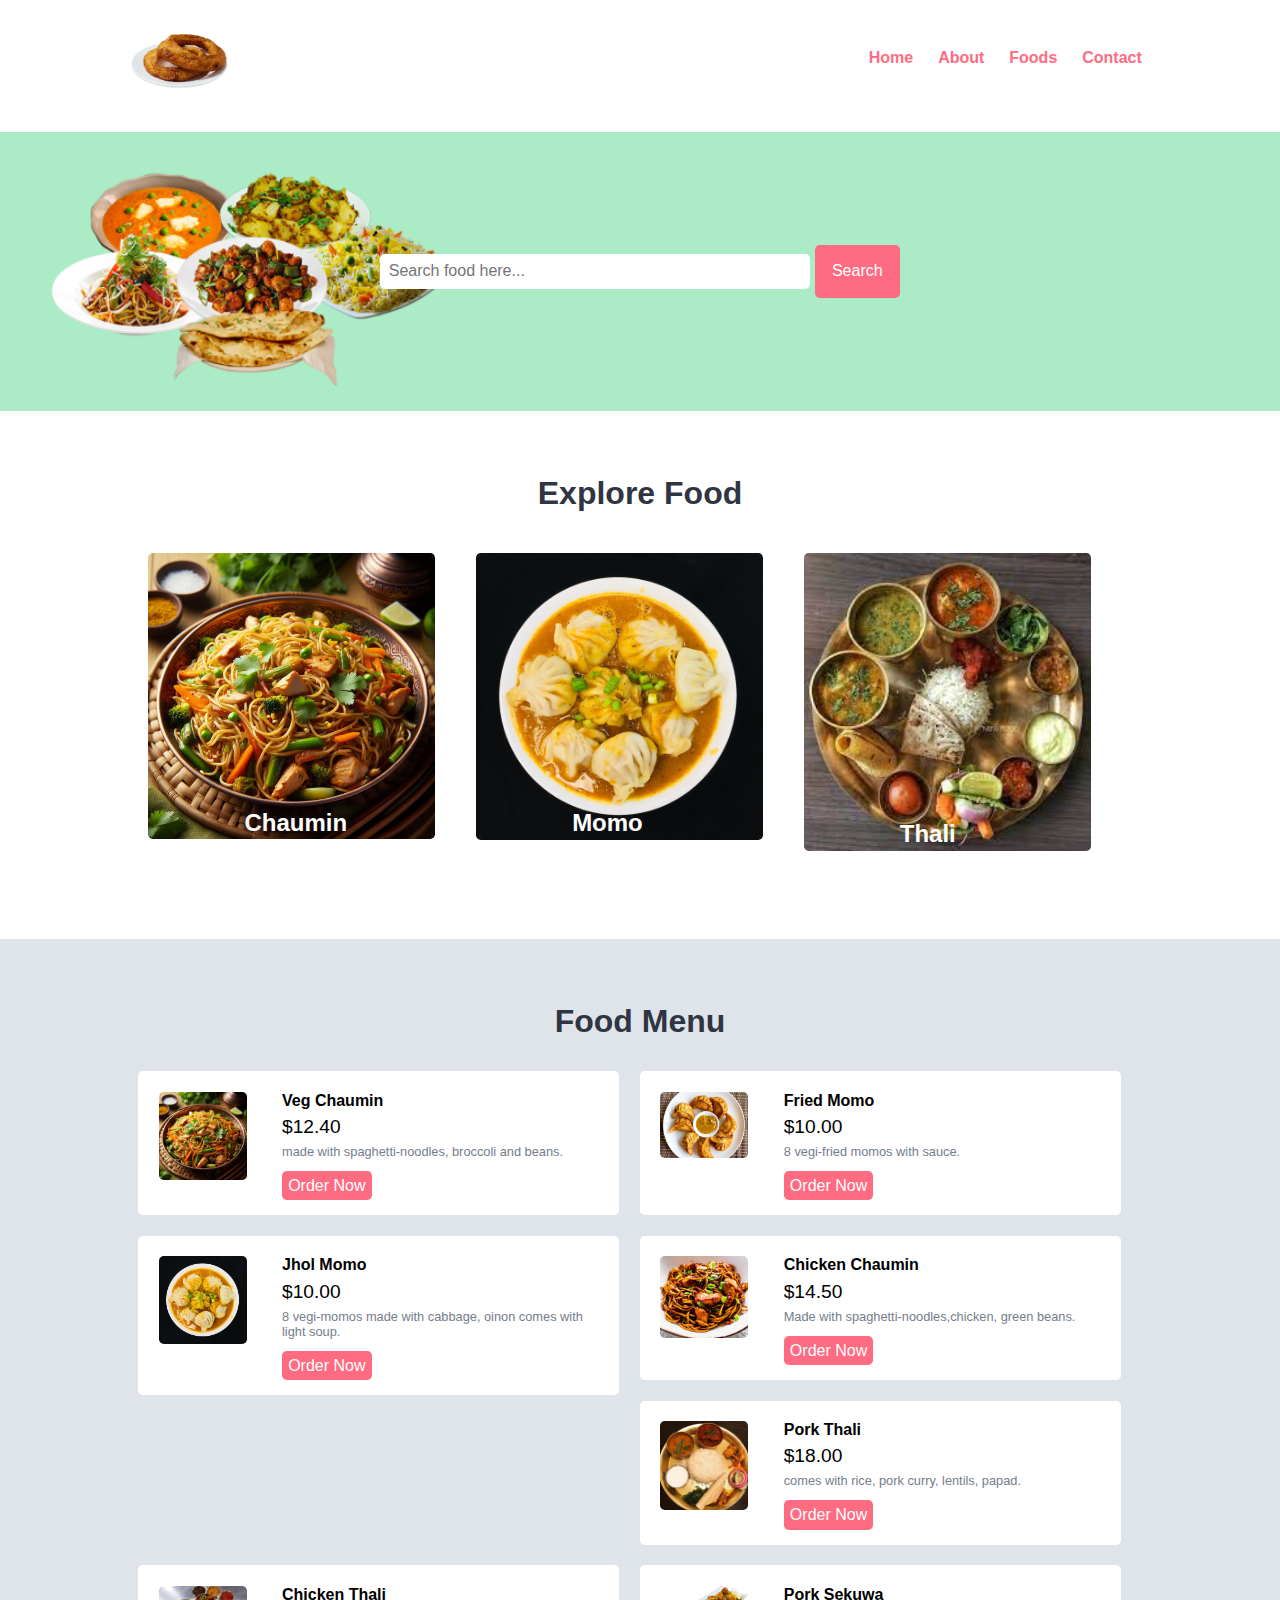
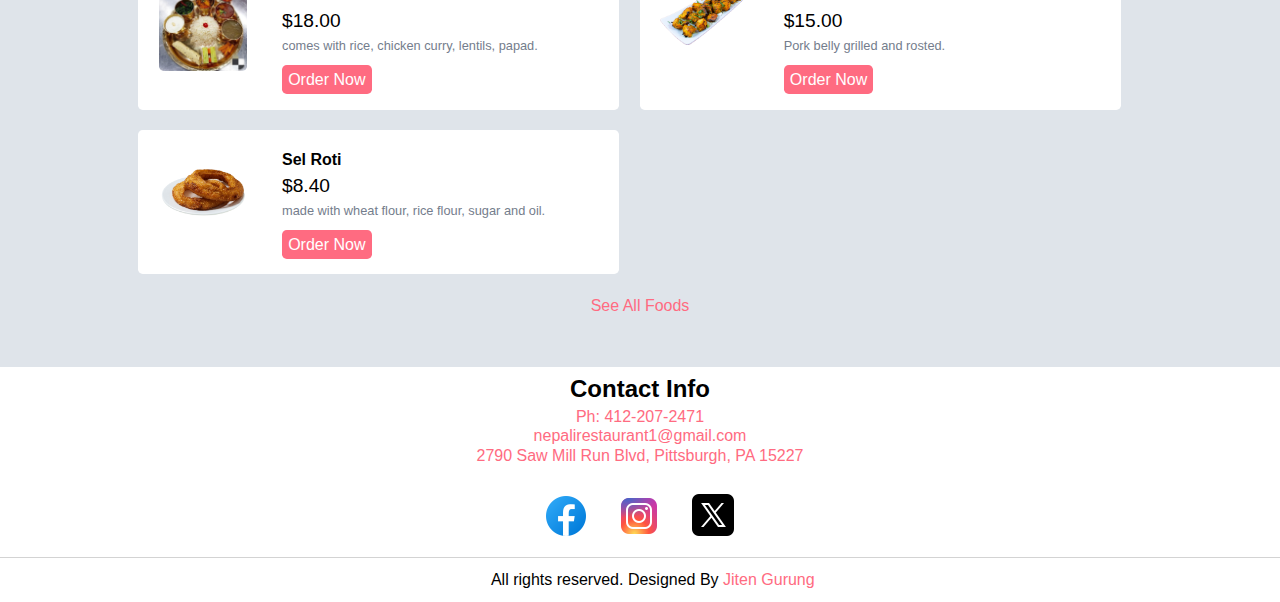
<file: Frontend/index.html>
<!DOCTYPE html>
<html lang="en">
<head>
    <meta charset="UTF-8">
    <!-- Important to make website responsive -->
    <meta name="viewport" content="width=device-width, initial-scale=1.0">
    <title>Restaurant Website</title>
    <!-- link our styles.css file here -->
     <link rel="stylesheet" href="style.css">
</head>
<body>
    <!-- Navbar Section Starts Here -->
    <section class="navbar">
        <div class="container">
            <div class="logo">
                <img src="images/sell-roti.png" alt="restaurant logo" class = "img-responsive">
            </div>
            <div class="menu text-right" >
                <ul>
                    <li>
                        <a href="#">Home</a>
                    </li>
                    <li>
                        <a href="#">About</a>
                    </li>
                    <li>
                        <a href="#food-menu">Foods</a>
                    </li>
                    <li>
                        <a href="#contact-box">Contact</a>
                    </li>
                </ul>
            </div>
            
            <div class="clearfix"></div>
        </div>    
    </section>
    <!-- Navbar Section Ends Here -->

    <!-- food-search Section Starts Here -->
    <section class="food-search text-center">
        <div class="container">
            <form action="">
                <input type="search" name="search" placeholder="Search food here...">
                <input type="submit" name="submit" value="Search" class = "btn btn-primary">
            </form>
        </div>    
    </section>
    <!-- food-search Section Ends Here -->

    <!-- Categories Section Starts Here -->
    <section class="categories">
        <div class="container">
            <h2 class="text-center">Explore Food</h2>

            <a href="#">
            <div class="box-3 float-container">
                <img src="images/chaumin.png" alt="Chaumin" class = "img-responsive img-curve">
                <h3 class="float-text text-white">Chaumin</h3>
            </div>
            </a>

            <a href="#">
            <div class="box-3 float-container">
                <img src="images/jhol-momo.jpg" alt="Momo" class = "img-responsive img-curve">
                <h3 class="float-text text-white">Momo</h3>
            </div>
            </a>

            <a href="#">
            <div class="box-3 float-container">
                <img src="images/thali1.jpeg" alt="Thali" class = "img-responsive img-curve">
                <h3 class="float-text text-white">Thali</h3>
            </div>
            </a>

            <div class="clearfix"></div>
        </div>    
    </section>
    <!-- Categories Section Ends Here -->

    <!-- Food Menu Section Starts Here -->
    <section class="food-menu" id="food-menu">
        <div class="container">
            <h2 class="text-center">Food Menu</h2>

            <!-- FOOD 1 -->
            <div class="food-menu-box">
                <div class="food-menu-img">
                    <img src="images/chaumin.png" alt="Chicken Chaumin" class="img-responsive img-curve">
                </div>
                <div class="food-menu-desc">
                    <h4>Veg Chaumin</h4>
                    <p class="food-price">$12.40</p>
                    <p class="food-detail">
                        made with spaghetti-noodles, broccoli and beans.
                    </p> <br>
                    <a href="#" class="btn btn-primary">Order Now</a>
                </div> 
                <div class="clearfix"></div>
            </div> 

            <!-- FOOD 2 -->
            <div class="food-menu-box">
                <div class="food-menu-img">
                    <img src="images/fried-momo.webp" alt="Fried Momo" class="img-responsive img-curve">
                </div>
                <div class="food-menu-desc">
                    <h4>Fried Momo</h4>
                    <p class="food-price">$10.00</p>
                    <p class="food-detail">
                        8 vegi-fried momos with sauce.
                    </p> <br>
                    <a href="#" class="btn btn-primary">Order Now</a>
                </div>
                <div class="clearfix"></div>
            </div>

            <!-- FOOD 3 -->
            <div class="food-menu-box">
                <div class="food-menu-img">
                    <img src="images/jhol-momo.jpg" alt="Jhol Momo" class="img-responsive img-curve">
                </div>
                <div class="food-menu-desc">
                    <h4>Jhol Momo</h4>
                    <p class="food-price">$10.00</p>
                    <p class="food-detail">
                        8 vegi-momos made with cabbage, oinon comes with light soup.
                    </p> <br>
                    <a href="#" class="btn btn-primary">Order Now</a>
                </div>
                <div class="clearfix"></div>
            </div>

            <!-- FOOD 4 -->
            <div class="food-menu-box">
                <div class="food-menu-img">
                    <img src="images/chicken-chaumin.jpg" alt="Chicken Chaumin" class="img-responsive img-curve">
                </div>
                <div class="food-menu-desc">
                    <h4>Chicken Chaumin</h4>
                    <p class="food-price">$14.50</p>
                    <p class="food-detail">
                        Made with spaghetti-noodles,chicken, green beans.
                    </p> <br>
                    <a href="#" class="btn btn-primary">Order Now</a>
                </div>
                <div class="clearfix"></div>
            </div>

            <!-- FOOD 5 -->
            <div class="food-menu-box">
                <div class="food-menu-img">
                    <img src="images/thali2.jpg" alt="Pork Thali" class="img-responsive img-curve">
                </div>
                <div class="food-menu-desc">
                    <h4>Pork Thali</h4>
                    <p class="food-price">$18.00</p>
                    <p class="food-detail">
                        comes with rice, pork curry, lentils, papad.
                    </p> <br>
                    <a href="#" class="btn btn-primary">Order Now</a>
                </div>
                <div class="clearfix"></div>
            </div> 

            <!-- FOOD 6 -->
            <div class="food-menu-box">
                <div class="food-menu-img">
                    <img src="images/thali6.jpg" alt="Chicken Thali" class="img-responsive img-curve">
                </div>
                <div class="food-menu-desc">
                    <h4>Chicken Thali</h4>
                    <p class="food-price">$18.00</p>
                    <p class="food-detail">
                        comes with rice, chicken curry, lentils, papad.
                    </p> <br>
                    <a href="#" class="btn btn-primary">Order Now</a>
                </div>
                <div class="clearfix"></div>
            </div>

            <!-- FOOD 7 -->
            <div class="food-menu-box">
                <div class="food-menu-img">
                    <img src="images/sekuwa.webp" alt="Pork Sekuwa" class="img-responsive img-curve">
                </div>
                <div class="food-menu-desc">
                    <h4>Pork Sekuwa</h4>
                    <p class="food-price">$15.00</p>
                    <p class="food-detail">
                        Pork belly grilled and rosted.
                    </p> <br>
                    <a href="#" class="btn btn-primary">Order Now</a>
                </div>
                <div class="clearfix"></div>
            </div>

            <!-- FOOD 8 -->
            <div class="food-menu-box">
                <div class="food-menu-img">
                    <img src="images/sell-roti.png" alt="Sel Roti" class="img-responsive img-curve">
                </div>
                <div class="food-menu-desc">
                    <h4>Sel Roti</h4>
                    <p class="food-price">$8.40</p>
                    <p class="food-detail">
                        made with wheat flour, rice flour, sugar and oil.
                    </p> <br>
                    <a href="#" class="btn btn-primary">Order Now</a>
                </div>
                <div class="clearfix"></div>
            </div>
           

            <div class="clearfix"></div>
        </div> 
        <p class="text-center">
            <a href="#">See All Foods</a>
        </p>   
    </section>
    <!-- Food Menu Section Ends Here -->

    <!-- Contact Section Starts Here -->
    <div class="contact-box text-center" id="contact-box">
        <h3>Contact Info</h3>
        <a href="#">Ph: 412-207-2471</a><br>
        <a href="#">nepalirestaurant1@gmail.com</a><br>
        <a href="#">2790 Saw Mill Run Blvd, Pittsburgh, PA 15227</a>
    </div>
    <!-- Contact Section Ends Here -->

    <!-- Social Section starts here -->
    <section class="social">
        <div class="container text-center">
            <ul>
                <li>
                    <a href="#"><img src="images/facebook.png" alt=""></a>
                </li>
                <li>
                    <a href="#"><img src="images/instagram.png" alt=""></a>
                </li>
                <li>
                    <a href="#"><img src="images/twitter1.png" alt=""></a>
                </li>
            </ul>
        </div>   
    </section>
    <!-- Social Section ends here -->

    <!-- Footer Section starts here -->
    <section class="footer">
        <div class="container text-center">
            <p>All rights reserved. Designed By <a href="#">Jiten Gurung</a></p>
        </div>
    </section>
    <!-- Footer Section Ends Here -->

</body>
</html>
</file>
<file: Frontend/style.css>
/* /* 
Author: Jiten Gurung
Theme: Restaurant Food Order
Version: 1.0
*/

/* CSS for all */

* {
    margin: 0;
    padding: 0;
    font-family: Arial, Helvetica, sans-serif;
}

.container {
    /* border: 1px solid red;  */
    width: 80%;
    margin: 0 auto; 
    padding: 1%;
}

.img-responsive {
    width: 100%;
}

.img-curve {
    border-radius: .3rem;
}

.text-white {
    color: white;
}

.text-right {
    text-align: right;
}

.text-center {
    text-align: center;
}

.text-left {
    text-align: left;
}

.clearfix {
    clear: both;
    float: none;
}

a {
    color: #ff6b81;
    text-decoration: none;  
}

a:hover {
    color:#ff4757;
}

.btn {
    padding: 2%;
    border: none;
    font-size: 1rem;
    border-radius: .3rem;
}

.btn-primary {
    background-color: #ff6b81;
    color: white;
    cursor: pointer;
}

.btn-primary:hover {
    color: white;
    background-color: #ff4757;
}

h2 {
    color: #2f3542;
    font-size: 2rem;
    margin-bottom: 2%;
}

h3 {
    font-size: 1.5rem;
    margin-bottom: .7%;
}

.float-container {
    position: relative;
}

.float-text {
    position: absolute;
    bottom: .3rem;
    left: 6rem;
}

/* CSS for navbar section */

.logo {
    width: 10%; 
    /* border: 1px solid black;  */
    float: left; 
}

.menu {
    line-height: 90px;
} 

.menu ul {
    list-style-type: none; 
}

.menu ul li {
    display: inline;  
    padding: 1%;   
    font-weight: bold;
}

/* CSS for food-search section */
.food-search {
    /* background-color: #7bed9f;  */
    background-color: #abebc6; 
    background-image: url(images/background1.png);
    background-position: left;
    background-repeat: no-repeat;
    background-size: 40%; 
    padding: 8%;

}

.food-search input[type="search"] {
    width: 50%;
    padding:1%;
    font-size: 1rem;
    border: none;
    border-radius: .3rem;
}

/* CSS for Categories */
.categories {
    padding: 4% 0; 
}

.box-3 {
    /* border: 1px solid black; */
    width: 28%;
    float: left;
    margin: 2%;
}

/* CSS for Food Menu */

.food-menu {
    background-color: #dfe4ea;
    padding: 4% 0;
}

.food-menu-box {
    /* border: 1px solid black; */
    width: 43%;
    margin: 1%;
    float: left;
    padding: 2%; 
    background-color: white;
    border-radius: .3rem;
}

.food-menu-img {
    width: 20%;
    float: left;
}

.food-menu-desc {
    width: 70%; 
    float: left;
    margin-left: 8%;
}

.food-price {
    font-size: 1.2rem;
    margin: 2% 0;
}

.food-detail {
    font-size: 0.8rem;
    color: #747d8c;
}

/* CSS for Social  */
.social ul{
    list-style-type: none;
}

.social ul li {
    /* border: 1px solid red; */
    display: inline;
    padding: 1%;
}

/* for Order Section */
.order{
    width: 50%;
    margin: 0 auto;
}
.input-responsive{
    width: 96%;
    padding: 1%;
    margin-bottom: 3%;
    border: none;
    border-radius: 5px;
    font-size: 1rem;
}
.order-label{
    margin-bottom: 1%; 
    font-weight: bold;
}

.footer .container {
    border-top: 1px solid lightgrey;
    width: 100%;
}

.contact-box {
    /* border: 1px solid ;  */
    padding: 1%; 
    line-height: 1.2rem;
}


/*  CSS for screen size */
@media only screen and (max-width: 768px) {
    .logo {
        /* border: 1px solid ; */
        width: 50%;
        float: none;
        margin: 0 auto;    
    }

    .menu ul {
        text-align: center;
        font-size: 1.2rem;
    }

    .food-search input[type="search"] {
        width: 95%;
        margin-bottom: 5%;
        padding: 2%;
    }
    .btn {
        width: 95%;
        padding: 2%;
    }

    .food-search {
        padding: 12% 0;
    }

    .categories {
        padding: 12% 0;
    }

    h2 {
        margin-bottom: 10%;
    }

    h3 {
        padding: 4%;
    }

    .box-3 {
        width: 95%;
        margin: 4% auto;
    }

    .food-menu {
        padding: 20% 0;
        /* margin: 0 1%; */

    }

    .food-menu-box {
        width: 95%;
        padding: 5% 2%; 
        margin-bottom: 5%;
    }

    .contact-box {
        /* border: 1px solid ;  */
        padding: 2%; 
        line-height: 1.2rem;
        font-size: .9rem;
    }

    .footer .container {
        font-size: .8rem;
        padding: 4% 0;
    }

    .social {
        padding: 1%;
    }
    .order {
        width: 100%;
    }
}
</file>
